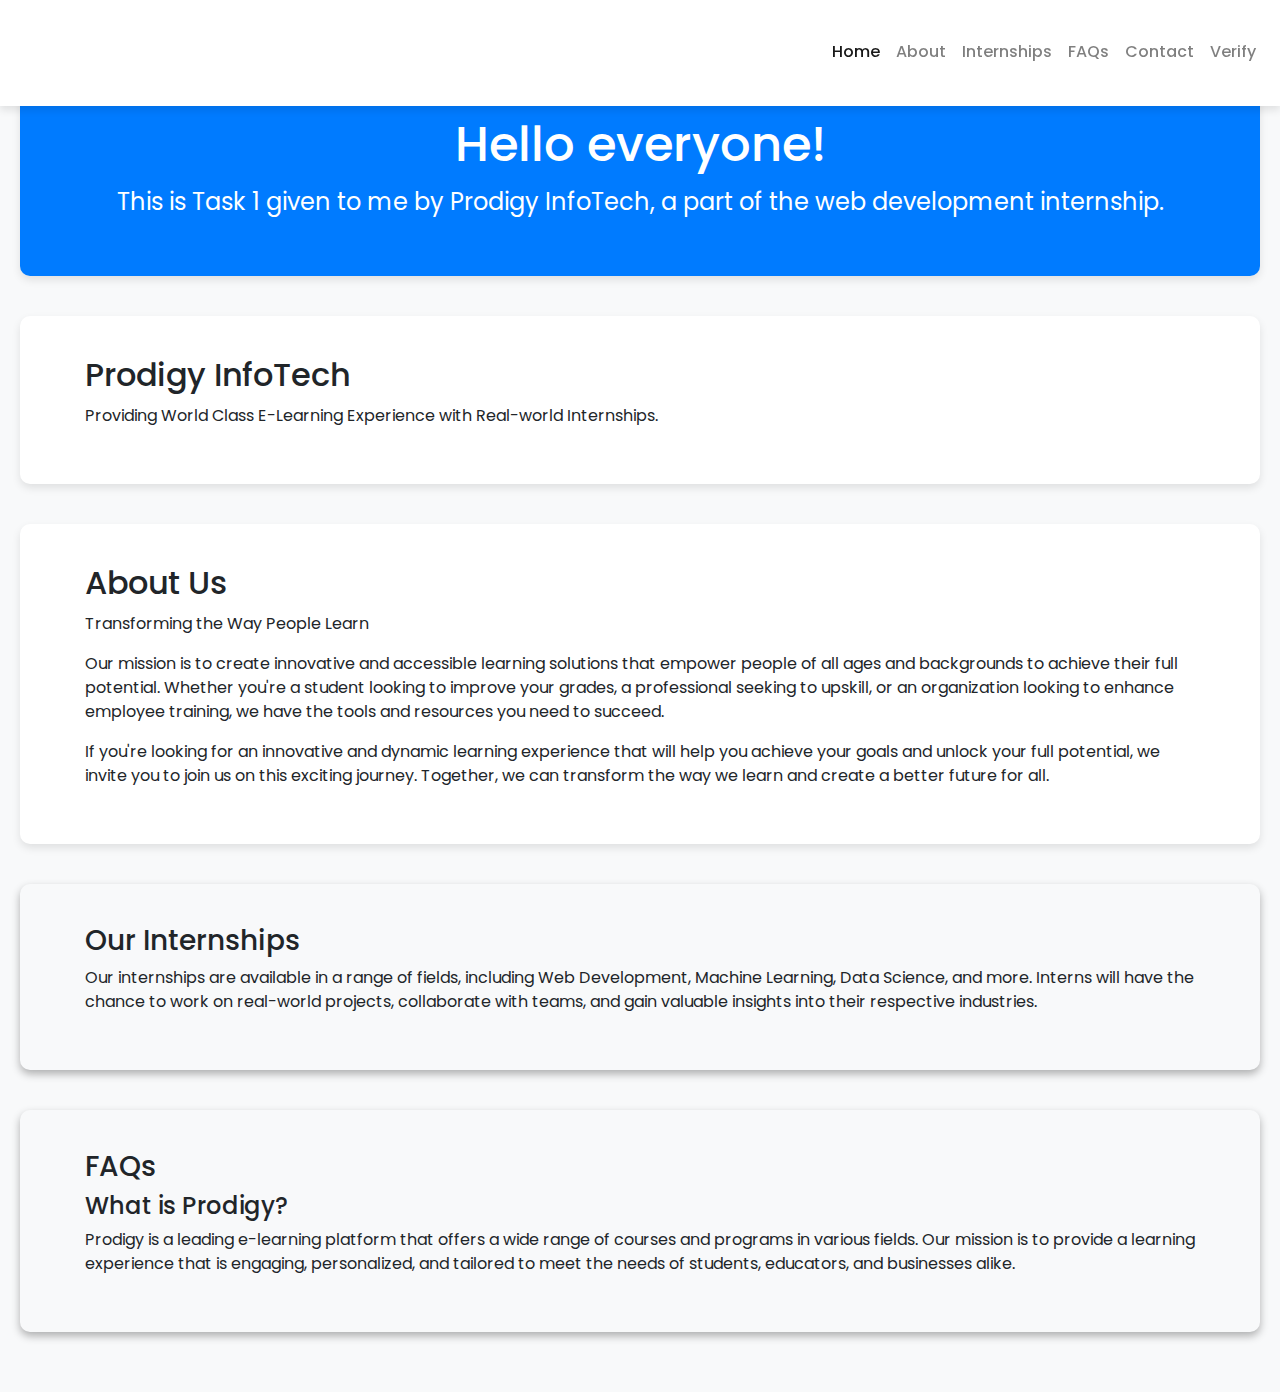
<file: WD task 1/index.html>
<!DOCTYPE html>
<html lang="en">
<head>
  <meta charset="UTF-8">
  <meta name="viewport" content="width=device-width, initial-scale=1.0">
  <title>Navigation Menu</title>
  <link rel="stylesheet" href="https://stackpath.bootstrapcdn.com/bootstrap/4.5.2/css/bootstrap.min.css">
  <link rel="stylesheet" href="styles.css">
  <script src="script.js"></script>
</head>
<body>

<nav class="navbar navbar-expand-lg navbar-light bg-white fixed-top" id="navbar">
  <a class="navbar-brand" href="#">
    <img src="logo1.svg" alt="logo" width="120" height="80">
  </a>
  <button class="navbar-toggler" type="button" data-toggle="collapse" data-target="#navbarNav" aria-controls="navbarNav" aria-expanded="false" aria-label="Toggle navigation">
    <span class="navbar-toggler-icon"></span>
  </button>
  <div class="collapse navbar-collapse justify-content-end" id="navbarNav">
    <ul class="navbar-nav">
      <li class="nav-item active">
        <a class="nav-link" href="#home">Home</a>
      </li>
      <li class="nav-item">
        <a class="nav-link" href="#about">About</a>
      </li>
      <li class="nav-item">
        <a class="nav-link" href="#internships">Internships</a>
      </li>
      <li class="nav-item">
        <a class="nav-link" href="#FAQs">FAQs</a>
      </li>
      <li class="nav-item">
        <a class="nav-link" href="#">Contact</a>
      </li>
      <li class="nav-item">
        <a class="nav-link" href="#">Verify</a>
      </li>
    </ul>
  </div>
</nav>

<main>
  <section id="home" class="header-section">
    <div class="container-fluid">
      <h1>Hello everyone!</h1>
      <p>This is Task 1 given to me by Prodigy InfoTech, a part of the web development internship.</p>
    </div>
  </section>

  <section id="home" class="about-section">
    <div class="container">
      <h2>Prodigy InfoTech</h2>
      <p>Providing World Class E-Learning Experience with Real-world Internships.</p>
    </div>
  </section>

  <section id="about" class="mission-section">
    <div class="container">
      <h3>About Us</h3>
      <p>Transforming the Way People Learn</p>
      <p>Our mission is to create innovative and accessible learning solutions that empower people of all ages and backgrounds to achieve their full potential. Whether you're a student looking to improve your grades, a professional seeking to upskill, or an organization looking to enhance employee training, we have the tools and resources you need to succeed.</p>
      <p>If you're looking for an innovative and dynamic learning experience that will help you achieve your goals and unlock your full potential, we invite you to join us on this exciting journey. Together, we can transform the way we learn and create a better future for all.</p>
    </div>
  </section>

  <section id="internships" class="internships-section">
    <div class="container">
      <h3>Our Internships</h3>
      <p>Our internships are available in a range of fields, including Web Development, Machine Learning, Data Science, and more. Interns will have the chance to work on real-world projects, collaborate with teams, and gain valuable insights into their respective industries.
      </p>
    </div>
  </section>
  
  <section id="FAQs" class="faq-section">
    <div class="container">
      <h3>FAQs</h3>
        <h4>What is Prodigy?</h4>
        <p>Prodigy is a leading e-learning platform that offers a wide range of courses and programs in various fields. Our mission is to provide a learning experience that is engaging, personalized, and tailored to meet the needs of students, educators, and businesses alike.</p>
    </div>
  </section>

</main>

<script src="https://code.jquery.com/jquery-3.5.1.slim.min.js"></script>
<script src="https://cdn.jsdelivr.net/npm/@popperjs/core@2.9.2/dist/umd/popper.min.js"></script>
<script src="https://stackpath.bootstrapcdn.com/bootstrap/4.5.2/js/bootstrap.min.js"></script>

</body>
</html>
</file>
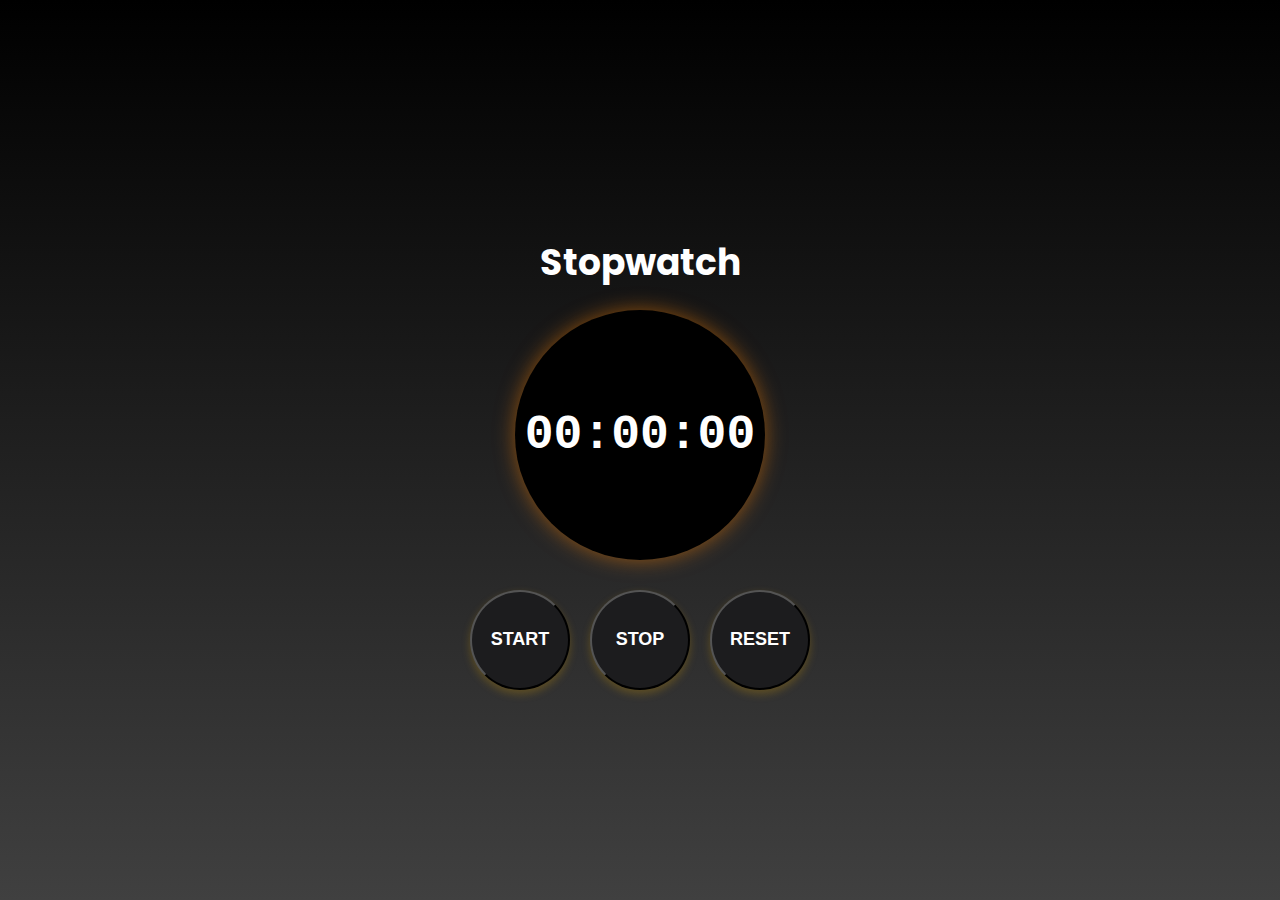
<file: WD task 2/stopwatch.html>
<!DOCTYPE html>
<html lang="en">
<head>
  <meta charset="UTF-8">
  <meta name="viewport" content="width=device-width, initial-scale=1.0">
  <title>Stopwatch</title>
  <link rel="stylesheet" href="stopwatch.css">
</head>
<body>

<div class="container">
  <h1 class="heading">Stopwatch</h1>
  <div class="circle-timer">
    <div id="timerDisplay" class="timer-text">00:00:00</div>
  </div>
  <div class="btn-container">
    <button id="startBtn" class="btn btn-circle">
      <span class="btn-text">START</span>
    </button>
    <button id="stopBtn" class="btn btn-circle">
      <span class="btn-text">STOP</span>
    </button>
    <button id="resetBtn" class="btn btn-circle">
      <span class="btn-text">RESET</span>
    </button>
  </div>
</div>

<script src="stopwatch.js"></script>
</body>
</html>
</file>
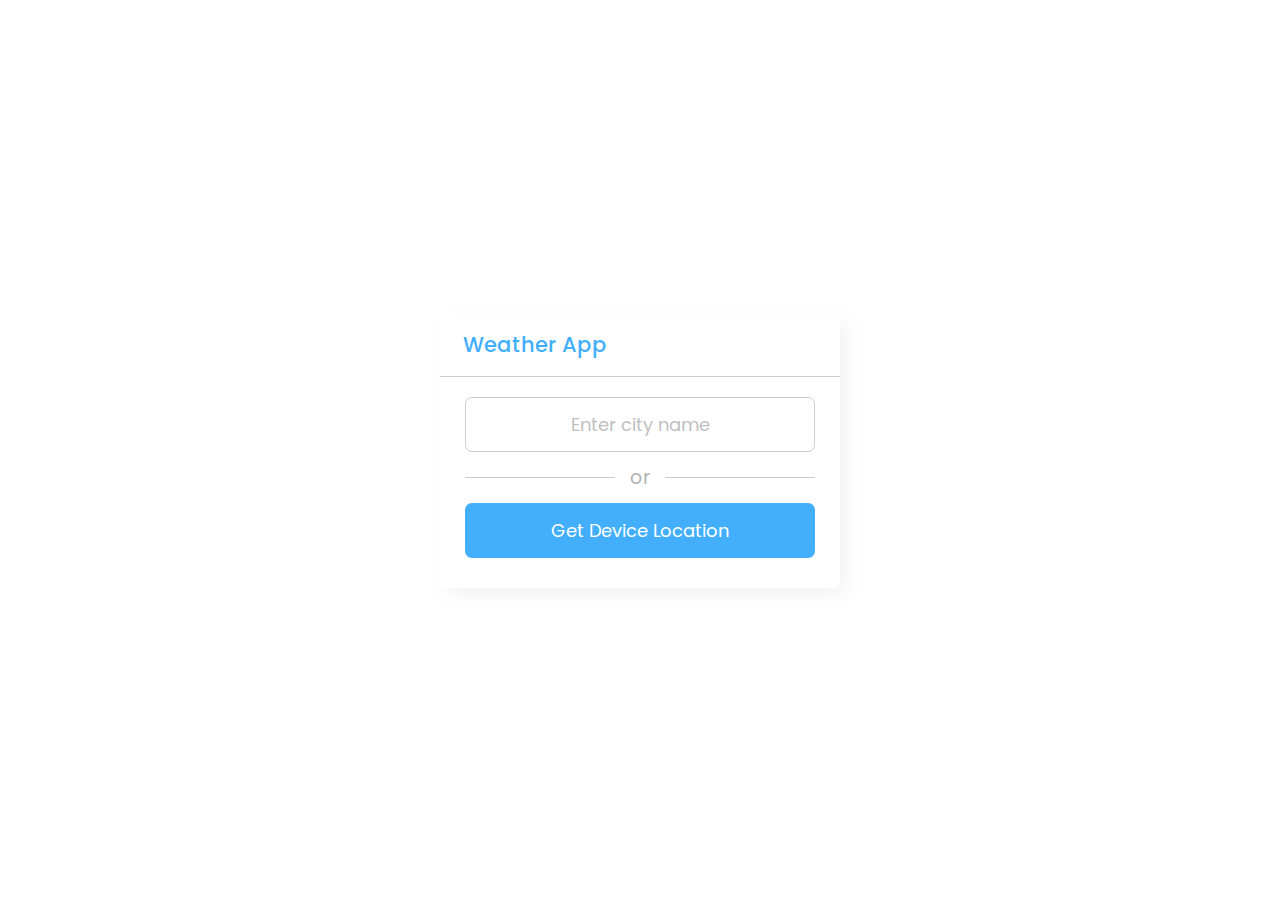
<file: WD task 5/weather.html>
<!DOCTYPE html>
<html lang="en" dir="ltr">
<head>
    <meta charset="utf-8">
    <title>Weather App</title>
    <link rel="stylesheet" href="styles.css">
    <meta name="viewport" content="width=device-width, initial-scale=1.0">
    <link href='https://unpkg.com/boxicons@2.0.9/css/boxicons.min.css' rel='stylesheet'>
</head>
<body>
    <div class="wrapper">
        <header><i class='bx bx-left-arrow-alt'></i>Weather App</header>
        <section class="input-part">
            <p class="info-txt"></p>
            <div class="content">
                <input type="text" spellcheck="false" placeholder="Enter city name" required>
                <div class="separator"></div>
                <button>Get Device Location</button>
            </div>
        </section>
        <section class="weather-part">
            <img src="icons/weather.svg" alt="Weather Icon">
            <div class="temp">
                <span class="numb">_</span>
                <span class="deg">°</span>C
            </div>
            <div class="weather">_ _</div>
            <div class="location">
                <i class='bx bx-map'></i>
                <span>_, _</span>
            </div>
            <div class="bottom-details">
                <div class="column feels">
                    <i class='bx bxs-thermometer'></i>
                    <div class="details">
                        <div class="temp">
                            <span class="numb-2">_</span>
                            <span class="deg">°</span>C
                        </div>
                        <p>Feels like</p>
                    </div>
                </div>
                <div class="column humidity">
                    <i class='bx bxs-droplet-half'></i>
                    <div class="details">
                        <span>_</span>
                        <p>Humidity</p>
                    </div>
                </div>
            </div>
        </section>
    </div>

    <script src="script.js"></script>

</body>
</html>
</file>
<file: WD task 1/styles.css>
@import url('https://fonts.googleapis.com/css2?family=Poppins:wght@400;500;700&display=swap');
body, html {
  margin: 0;
  padding: 0;
  font-family: 'Poppins', sans-serif;
  font-size: 16px;
  line-height: 1.5;
}

body {
  display: grid;
  grid-template-rows: auto 1fr auto;
  min-height: 100vh;
  background-color: #f8f9fa;
}

main {
  grid-row: 2;
  padding: 20px;
}

section {
  margin-bottom: 40px;
}

.header-section,
.about-section,
.mission-section {
  padding: 40px;
  border-radius: 10px;
  box-shadow: 0 4px 8px 0 rgba(0,0,0,0.1);
  margin-top: 20px;
}

.header-section {
  background-color: #007bff;
  color: #fff;
  text-align: center;
  margin-top: 56px;
}

.about-section,
.mission-section {
  background-color: #fff;
}

.header-section h1 {
  font-size: 48px;
  margin-bottom: 10px;
}

.header-section p {
  font-size: 24px;
}

.about-section h2,
.mission-section h3 {
  font-size: 32px;
  margin-bottom: 10px;
}

.about-section p,
.mission-section p {
  line-height: 1.5;
}

.internships-section,
.faq-section {
  padding: 40px;
  border-radius: 10px;
  box-shadow: 0 4px 8px 0 rgba(0,0,0,0.3);
  margin-top: 20px;
}

.navbar {
  margin: auto;
  background-color: #fff;
  transition: background-color 0.3s ease, box-shadow 0.3s ease;
}

.navbar:hover {
  box-shadow: 0 4px 8px 0 rgba(0,0,0,0.1);
}

.navbar-nav .nav-link {
  color: #333;
  transition: color 0.3s ease, border-bottom-color 0.3s ease;
  border-bottom: 2px solid transparent;
  font-weight: 500;
}

.navbar-nav .nav-link:hover {
  color: #007bff;
  border-bottom-color: #007bff;
}

.scroll-color {
  background-color: #0044ff !important;
}
</file>
<file: WD task 2/stopwatch.css>
@import url('https://fonts.googleapis.com/css2?family=Poppins:wght@400;700&display=swap');
body {
  background: linear-gradient(to bottom, #000000, #404040);
  font-family: 'Poppins', sans-serif;
  margin: 0;
  padding: 0;
}

.heading {
  color: #fff;
  font-size: 36px;
  margin-bottom: 20px;
}

.container {
  display: flex;
  flex-direction: column;
  align-items: center;
  justify-content: center;
  height: 100vh;
}

.circle-timer {
  width: 250px;
  height: 250px;
  background-color: #000;
  border-radius: 50%;
  display: flex;
  justify-content: center;
  align-items: center;
  box-shadow: 0 0 20px rgba(255, 132, 0, 0.5);
}

.timer-text {
  font-size: 48px;
  font-weight: bold;
  color: #fff;
  font-family: 'Courier New', Courier, monospace;
}

.btn-container {
  margin-top: 30px;
  display: flex;
}

.btn {
  width: 100px;
  height: 100px;
  background-color: #1c1c1e;
  border-radius: 50%;
  display: flex;
  justify-content: center;
  align-items: center;
  margin: 0 10px;
  transition: background-color 0.2s ease-in-out;
  box-shadow: 0 4px 8px rgba(203, 148, 8, 0.3);
}

.btn:hover {
  background-color: #2c2c2e;
}

.btn:focus {
  outline: none;
}

.btn-text {
  color: #fff;
  font-size: 18px;
  font-weight: bold;
}
</file>
<file: WD task 5/styles.css>
@import url('https://fonts.googleapis.com/css2?family=Poppins:wght@400;500;600;700&display=swap');
*{
  margin: 0;
  padding: 0;
  box-sizing: border-box;
  font-family: 'Poppins', sans-serif;
}

body{
  display: flex;
  align-items: center;
  justify-content: center;
  min-height: 100vh;
  background-image: url("https://img.freepik.com/free-vector/sky-background-video-conferencing_23-2148623068.jpg");
  background-size: cover;
  background-repeat: no-repeat;
}
::selection{
  color: #fff;
  background: #43AFFC;
}

.wrapper{
  width: 400px;
  background: #fff;
  border-radius: 7px;
  box-shadow: 7px 7px 20px rgba(0, 0, 0, 0.05);
}

.wrapper header{
  display: flex;
  font-size: 21px;
  font-weight: 500;
  color: #43AFFC;
  padding: 16px 15px;
  align-items: center;
  border-bottom: 1px solid #ccc;
}

header i{
  font-size: 0em;
  cursor: pointer;
  margin-right: 8px;
}

.wrapper.active header i{
  margin-left: 5px;
  font-size: 30px;
}

.wrapper .input-part{
  margin: 20px 25px 30px;
}

.wrapper.active .input-part{
  display: none;
}

.input-part .info-txt{
  display: none;
  font-size: 17px;
  text-align: center;
  padding: 12px 10px;
  border-radius: 7px;
  margin-bottom: 15px;
}

.input-part .info-txt.error{
  color: #721c24;
  display: block;
  background: #f8d7da;
  border: 1px solid #f5c6cb;
}

.input-part .info-txt.pending{
  color: #0c5460;
  display: block;
  background: #d1ecf1;
  border: 1px solid #bee5eb;
}

.input-part :where(input, button){
  width: 100%;
  height: 55px;
  border: none;
  outline: none;
  font-size: 18px;
  border-radius: 7px;
}

.input-part input{
  text-align: center;
  padding: 0 15px;
  border: 1px solid #ccc;
}

.input-part input:is(:focus, :valid){
  border: 2px solid #43AFFC;
}

.input-part input::placeholder{
  color: #bfbfbf;
}

.input-part .separator{
  height: 1px;
  width: 100%;
  margin: 25px 0;
  background: #ccc;
  position: relative;
  display: flex;
  align-items: center;
  justify-content: center;
}

.separator::before{
  content: "or";
  color: #b3b3b3;
  font-size: 19px;
  padding: 0 15px;
  background: #fff;
}

.input-part button{
  color: #fff;
  cursor: pointer;
  background: #43AFFC;
  transition: 0.3s ease;
}

.input-part button:hover{
  background: #1d9ffc;
}

.wrapper .weather-part{
  display: none;
  margin: 30px 0 0;
  align-items: center;
  justify-content: center;
  flex-direction: column;
}

.wrapper.active .weather-part{
  display: flex;
}

.weather-part img{
  max-width: 125px;
}

.weather-part .temp{
  display: flex;
  font-weight: 500;
  font-size: 72px;
}

.weather-part .temp .numb{
  font-weight: 600;
}

.weather-part .temp .deg{
  font-size: 40px;
  display: block;
  margin: 10px 5px 0 0;
}

.weather-part .weather{
  font-size: 21px;
  text-align: center;
  margin: -5px 20px 15px;
}

.weather-part .location{
  display: flex;
  font-size: 19px;
  padding: 0 20px;
  text-align: center;
  margin-bottom: 30px;
  align-items: flex-start;
}

.location i{
  font-size: 22px;
  margin: 4px 5px 0 0;
}

.weather-part .bottom-details{
  display: flex;
  width: 100%;
  justify-content: space-between;
  border-top: 1px solid #ccc;
}

.bottom-details .column{
  display: flex;
  width: 100%;
  padding: 15px 0;
  align-items: center;
  justify-content: center;
}

.column i{
  color: #5DBBFF;
  font-size: 40px;
}

.column.humidity{
  border-left: 1px solid #ccc;
}

.column .details{
  margin-left: 3px;
}

.details .temp, .humidity span{
  font-size: 18px;
  font-weight: 500;
  margin-top: -3px;
}

.details .temp .deg{
  margin: 0;
  font-size: 17px;
  padding: 0 2px 0 1px;
}

.column .details p{
  font-size: 14px;
  margin-top: -6px;
}

.humidity i{
  font-size: 37px;
}
</file>
